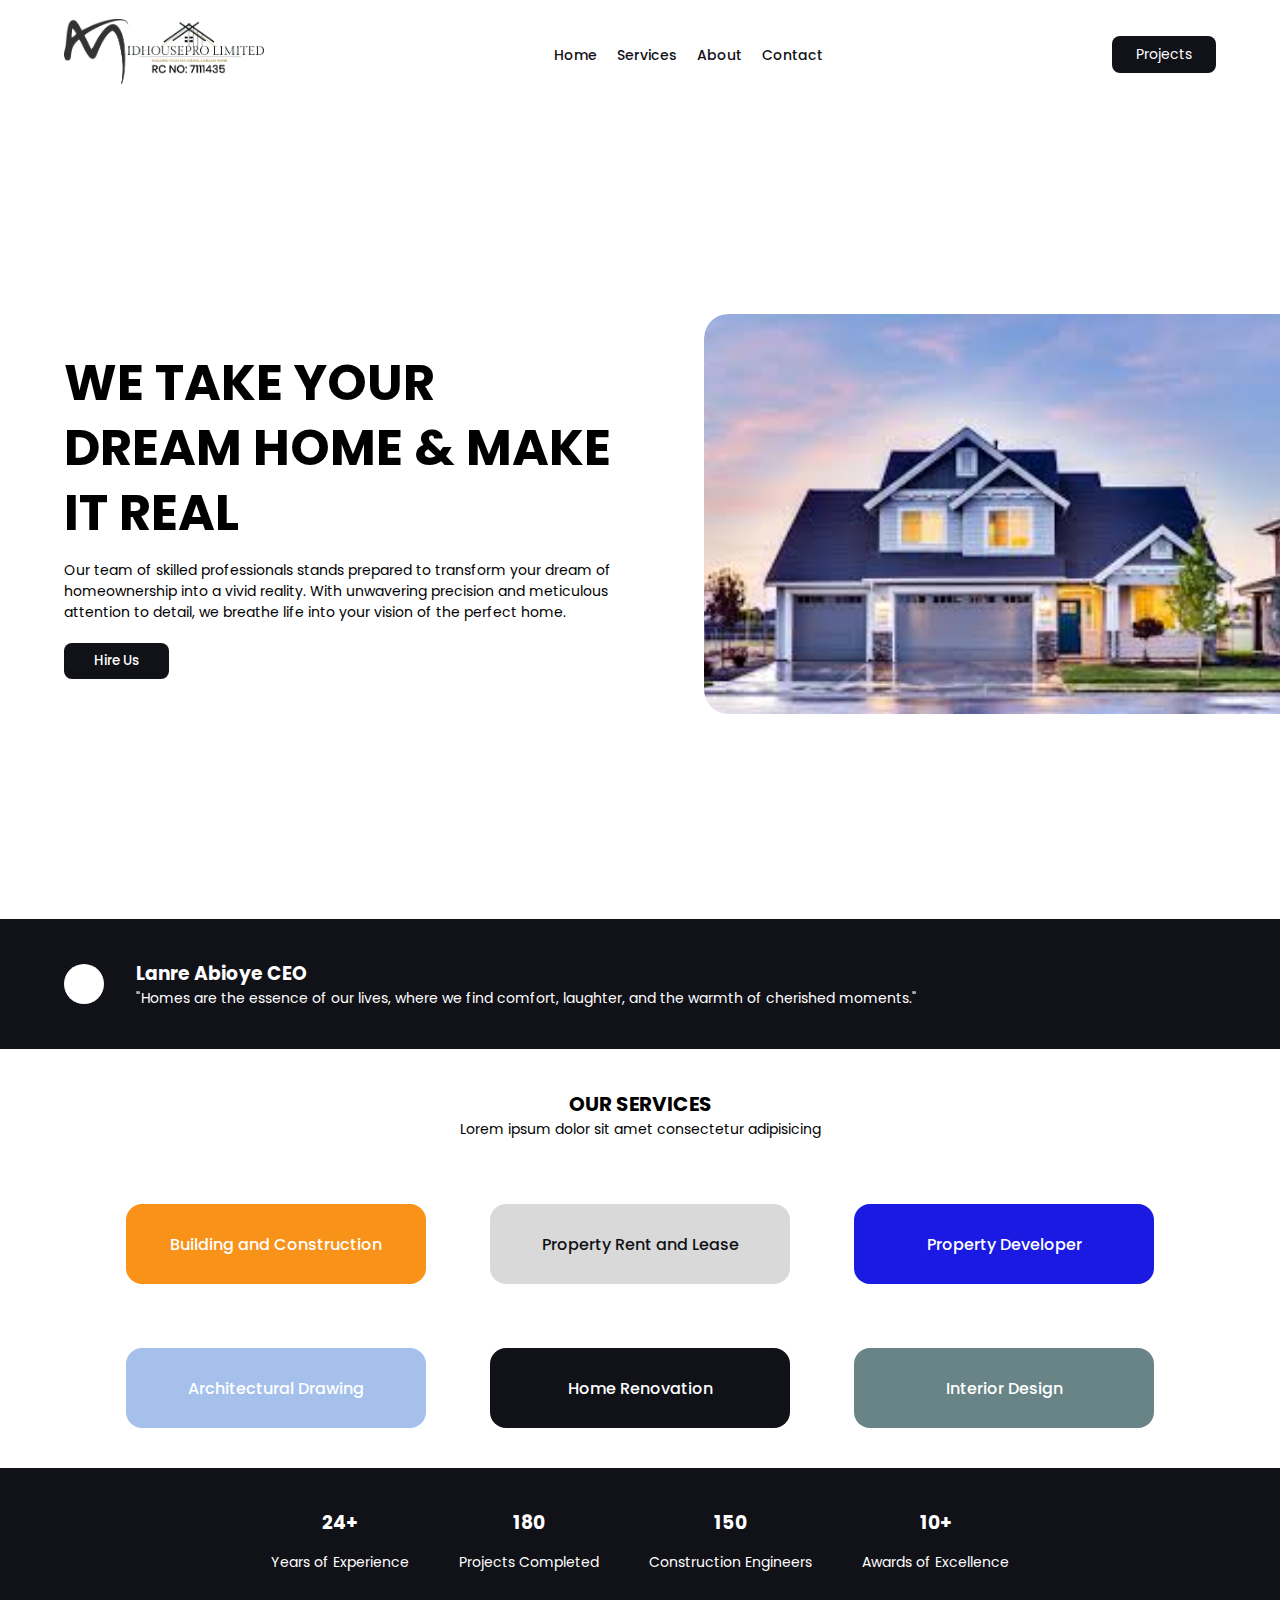
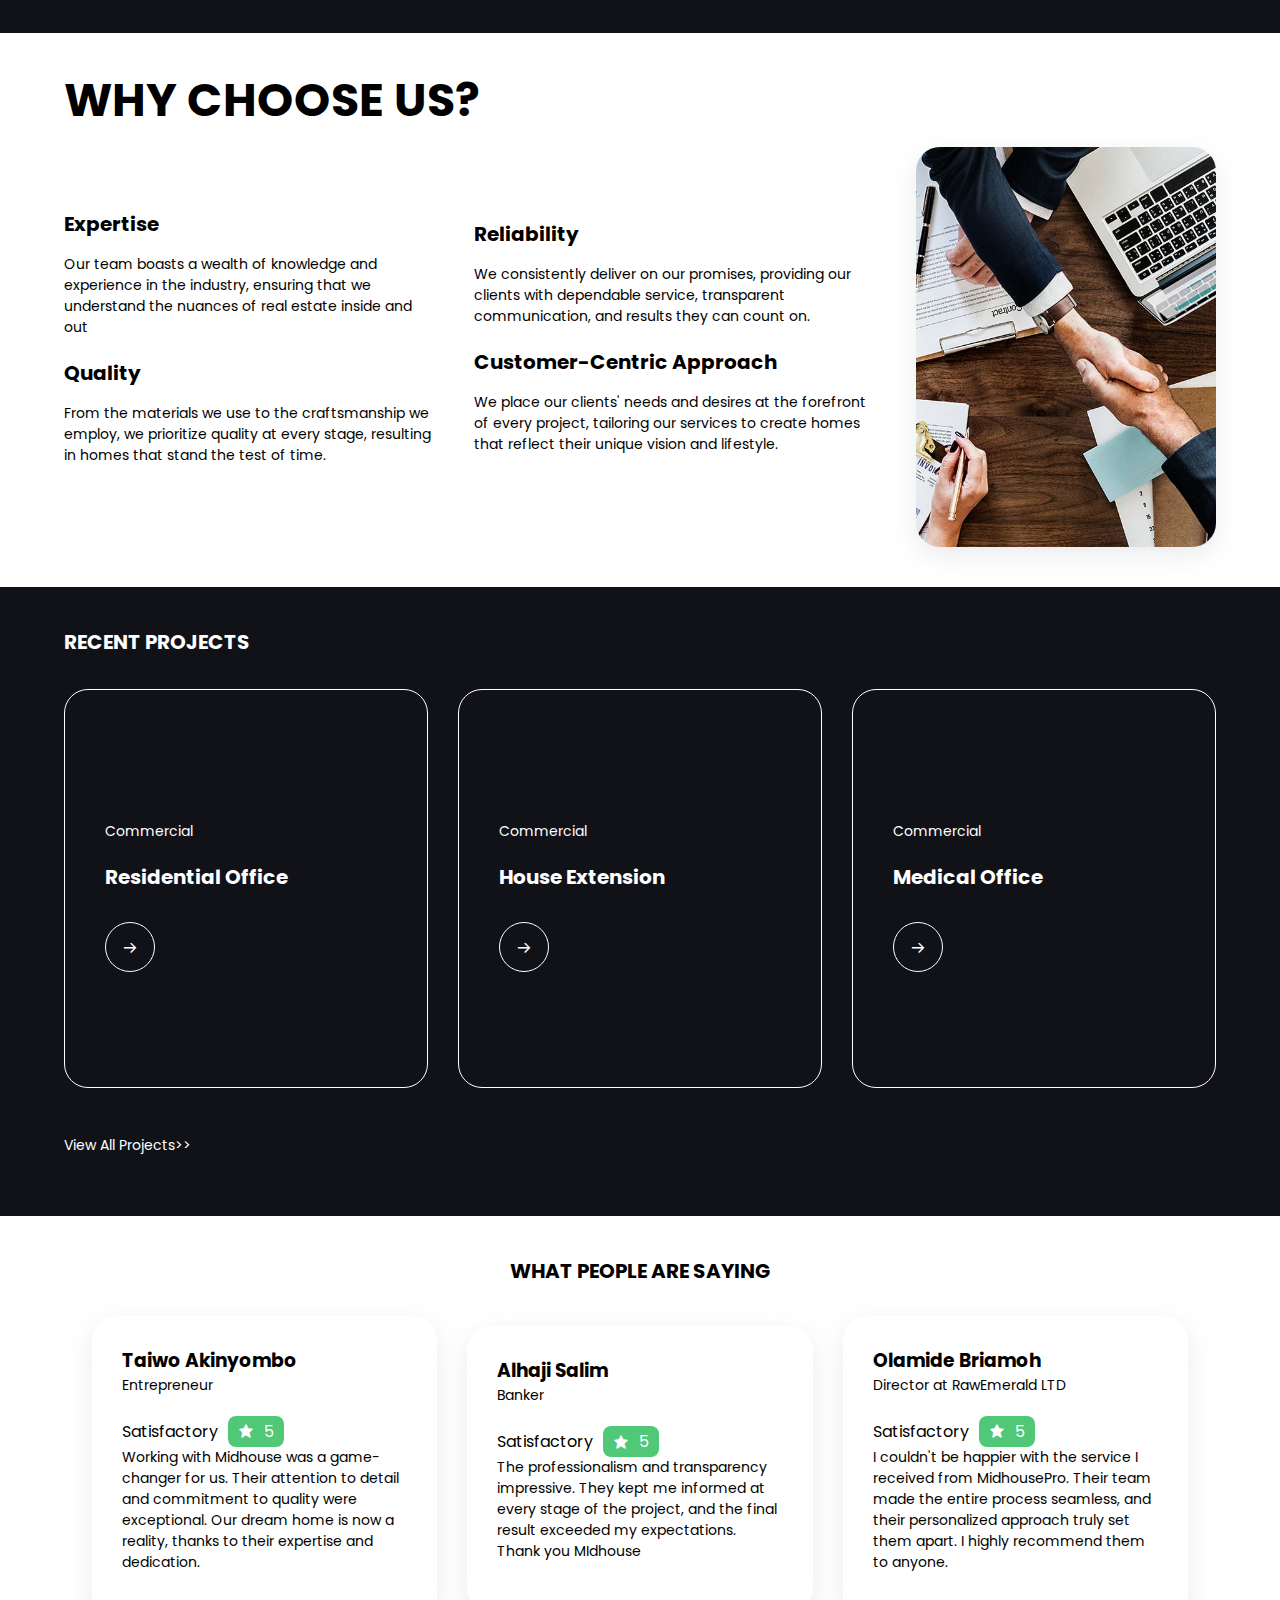
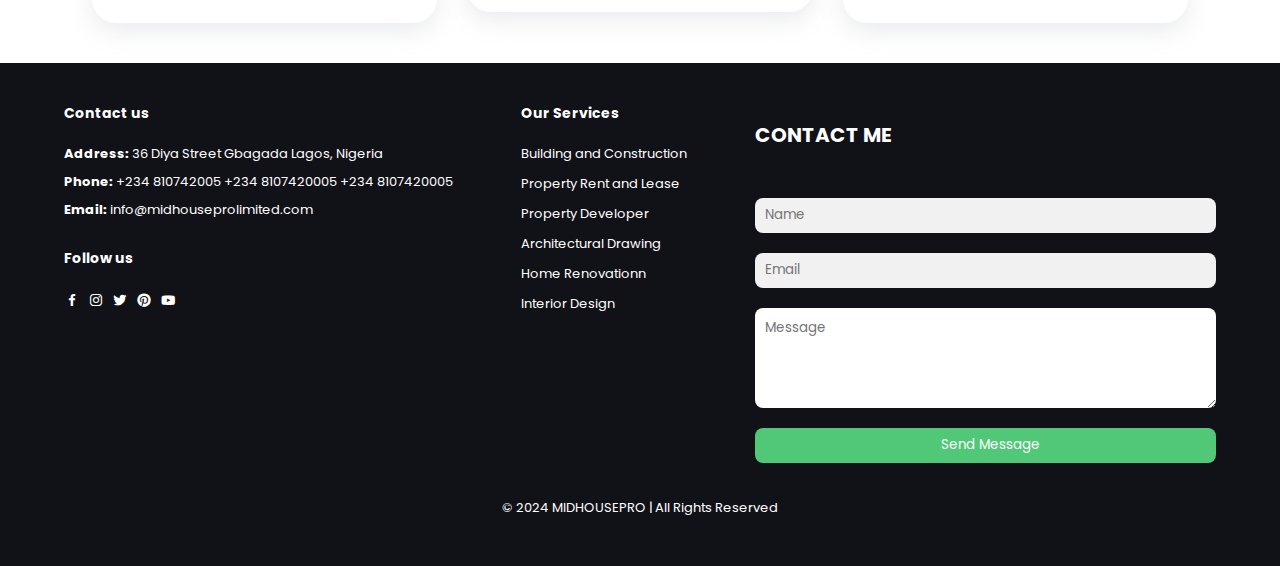
<file: index.html>
<!DOCTYPE html>
<html lang="en">
<head>
    <meta charset="UTF-8">
    <meta name="viewport" content="width=device-width, initial-scale=1.0">
    <title>Document</title>
    <link rel="stylesheet" href="style.css">
    <link href="https://unpkg.com/boxicons@2.1.4/css/boxicons.min.css" rel="stylesheet" />
</head>
<body>

    <!-- Navigation Bar -->
    <div class="navbar">
        <a href="#"><div class="logo"><img src="Logo.png" alt=""></div></a>
            <ul id="menu">
                <li><a class="active" href="#">Home</a></li>
                <li><a href="#our-services">Services</a></li>
                <li><a href="#about">About</a></li>
                <li><a href="#contact">Contact</a></li>
                <i id="close" class='bx bx-x'></i>
                <a href="projects.html" class="medium">Projects</a>
            </ul>
        <a href="projects.html" class="projects">Projects</a>
        <i id="bar" class='bx bx-menu'></i>
    </div>

    <!-- Hero Section -->
    <section class="hero">
        <div class="text-content">
            <h1>
                WE TAKE YOUR <br />
                DREAM HOME & MAKE IT REAL
            </h1>
            <p>
                Our team of skilled professionals stands prepared to transform your
                dream of homeownership into a vivid reality. With unwavering precision
                and meticulous attention to detail, we breathe life into your vision
                of the perfect home.
            </p>
            <button>Hire Us</button>
        </div>
        <div class="container">
            <div class="wrapper">
                <img src="images/images.jpeg" alt="">
                <img src="images/img1.jpg" alt="">
                <img src="images/images.jpeg" alt="">
                <img src="images/img1.jpg" alt="">
            </div>
        </div>
    </section>

    <!-- Quote Section -->
    <section class="quote section-p1">
        <div class="img"></div>

        <div class="text-content">
            <h3>Lanre Abioye CEO</h3>
            <p>
                "Homes are the essence of our lives, where we find comfort, laughter, and the warmth of cherished moments."
            </p>
        </div>
    </section>

    <!-- Our-services Section -->
    <section id="our-services" class="section-p1">
        <div class="content">
            <h4>OUR SERVICES</h4>
            <p>Lorem ipsum dolor sit amet consectetur adipisicing </p>
        </div>
        <div class="cont">
            <div style="background-color: #F99219;" class="serv1 box">Building and Construction</div>
            <div style="background-color: #D9D9D9; color: #111118;" class="serv2 box">Property Rent and Lease</div>
            <div style="background-color: #1A1AE2;" class="serv3 box">Property Developer</div>
            <div style="background-color: #A5C1EB;" class="serv4 box">Architectural Drawing</div>
            <div style="background-color: #111118;" class="serv5 box">Home Renovation</div>
            <div style="background-color: #698486;" class="serv6 box">Interior Design</div>
        </div>
    </section>

    <!-- Achievements Section -->
    <section class="achievements section-p1">
        <div class="cont">
            <h3>24+</h3>
            <p>Years of Experience</p>
        </div>
        <div class="cont">
            <h3>180</h3>
            <p>Projects Completed</p>
        </div>
        <div class="cont">
            <h3>150</h3>
            <p>Construction Engineers</p>
        </div>
        <div class="cont">
            <h3>10+</h3>
            <p>Awards of Excellence</p>
        </div>
    </section>

    <!-- Why Choose Us -->
    <section class="why-choose-us section-p1">
        <h2>WHY CHOOSE US?</h2>
        <div class="cont">
            <div class="container">
                <div class="content">
                    <h4>Expertise</h4>
                    <p>Our team boasts a wealth of knowledge and experience in the industry, ensuring that we understand the nuances of real estate inside and out</p>
                </div>
                <div class="content">
                    <h4>Quality</h4>
                    <p>From the materials we use to the craftsmanship we employ, we prioritize quality at every stage, resulting in homes that stand the test of time.</p>
                </div>
            </div>
            <div class="container">
                <div class="content">
                    <h4>Reliability</h4>
                    <p>We consistently deliver on our promises, providing our clients with dependable service, transparent communication, and results they can count on.</p>
                </div>
                <div class="content">
                    <h4>Customer-Centric Approach</h4>
                    <p>We place our clients' needs and desires at the forefront of every project, tailoring our services to create homes that reflect their unique vision and lifestyle.</p>
                </div>
            </div>
            <img src="images/img1.jpg" alt="">
        </div>
    </section>

    <!-- Recent Projects -->
    <section class="recent-projects section-p1">
        <h4>RECENT PROJECTS</h4>
        <div class="cont">
            <div class="project">
                <p>Commercial</p>
                <h4>Residential Office</h4>
                <div class="direct">
                    <a href="projects.html"><i class="bx bx-arrow-back"></i></a>
                </div>
            </div>
            <div class="project">
                <p>Commercial</p>
                <h4>House Extension</h4>
                <div class="direct">
                    <a href="projects.html"><i class="bx bx-arrow-back"></i></a>
                </div>
            </div>
            <div class="project">
                <p>Commercial</p>
                <h4>Medical Office</h4>
                <div class="direct">
                    <a href="projects.html"><i class="bx bx-arrow-back"></i></a>
                </div>
            </div>
        </div>
    <a href="projects.html"><p>View All Projects>></p></a>
    </section>

    <!-- Reviews -->
    <section class="reviews section-p1">
        <h4>WHAT PEOPLE ARE SAYING</h4>
        <div class="cont">
            <div class="profile-details">
                <div class="image"></div>
                <div class="name">
                    <h3>Taiwo Akinyombo</h3>
                    <p>Entrepreneur</p>
                </div>
                <div class="ratings">
                    Satisfactory 
                    <div class="rate"><i class='bx bxs-star' ></i>5</div>
                </div>
            <div class="comments">
                <p>
                    Working with Midhouse was a game-changer for us. Their attention to
                    detail and commitment to quality were exceptional. Our dream home is
                    now a reality, thanks to their expertise and dedication.
                </p>
            </div>
        </div>
            <div class="profile-details">
                <div class="image"></div>
                <div class="name">
                    <h3>Alhaji Salim</h3>
                    <p>Banker</p>
                </div>
                <div class="ratings">
                    Satisfactory 
                    <div class="rate"><i class='bx bxs-star' ></i>5</div>
                </div>

            <div class="comments">
                <p>
                    The professionalism and transparency impressive. They kept me informed at every stage of the project, and the final result exceeded my expectations.
                    Thank you MIdhouse
                </p>
            </div>
        </div>
            <div class="profile-details">
                <div class="image"></div>
                <div class="name">
                    <h3>Olamide Briamoh</h3>
                    <p>Director at RawEmerald LTD</p>
                </div>
                <div class="ratings">
                    Satisfactory 
                    <div class="rate"><i class='bx bxs-star' ></i>5</div>
                </div>

            <div class="comments">
                <p>
                    I couldn't be happier with the service I received from MidhousePro. Their team made the entire process seamless, and their personalized approach truly set them apart. I highly recommend them to anyone.
                </p>
            </div>
        </div>
        </div>
    </section>

    <!-- Footer -->
    <footer class="section-p1">
        <div class="col">
            <!-- <img src="logo.png" class="f-logo" style="height: 100px;" alt=""> -->
            <h4>Contact us</h4>
            <p><strong>Address: </strong>36 Diya Street Gbagada
                Lagos, Nigeria</p>
            <p><strong>Phone: </strong>+234 810742005 +234 8107420005 +234 8107420005</p>
            <p><strong>Email: </strong>info@midhouseprolimited.com</p>
            <div class="follow">
                <h4>Follow us</h4>
                <div class="icon">
                    <i class='bx bxl-facebook'></i>
                    <i class='bx bxl-instagram'></i>
                    <i class='bx bxl-twitter'></i>
                    <i class='bx bxl-pinterest'></i>
                    <i class='bx bxl-youtube'></i>
                </div>
            </div>
        </div>

        <div class="col">
            <h4>Our Services</h4>
            <a href="#">Building and Construction</a>
            <a href="#">Property Rent and Lease</a>
            <a href="#">Property Developer</a>
            <a href="#">Architectural Drawing</a>
            <a href="#">Home Renovationn</a>
            <a href="#">Interior Design</a>
        </div>

        <div id="contact">
            <form action="">
                <h1>CONTACT ME</h1>
                <input type="text" name="" id="name" placeholder="Name">
                <input type="email" name="" id="email" placeholder="Email">
                <textarea placeholder="Message" class="message"></textarea>
                <input type="submit" value="Send Message" class="send">
            </form>
        </div>

        <div class="copyright">
            <p>&copy; 2024 MIDHOUSEPRO | All Rights Reserved</p>
        </div>
    </footer>






    <script src="index.js"></script>
</body>
</html>
</file>
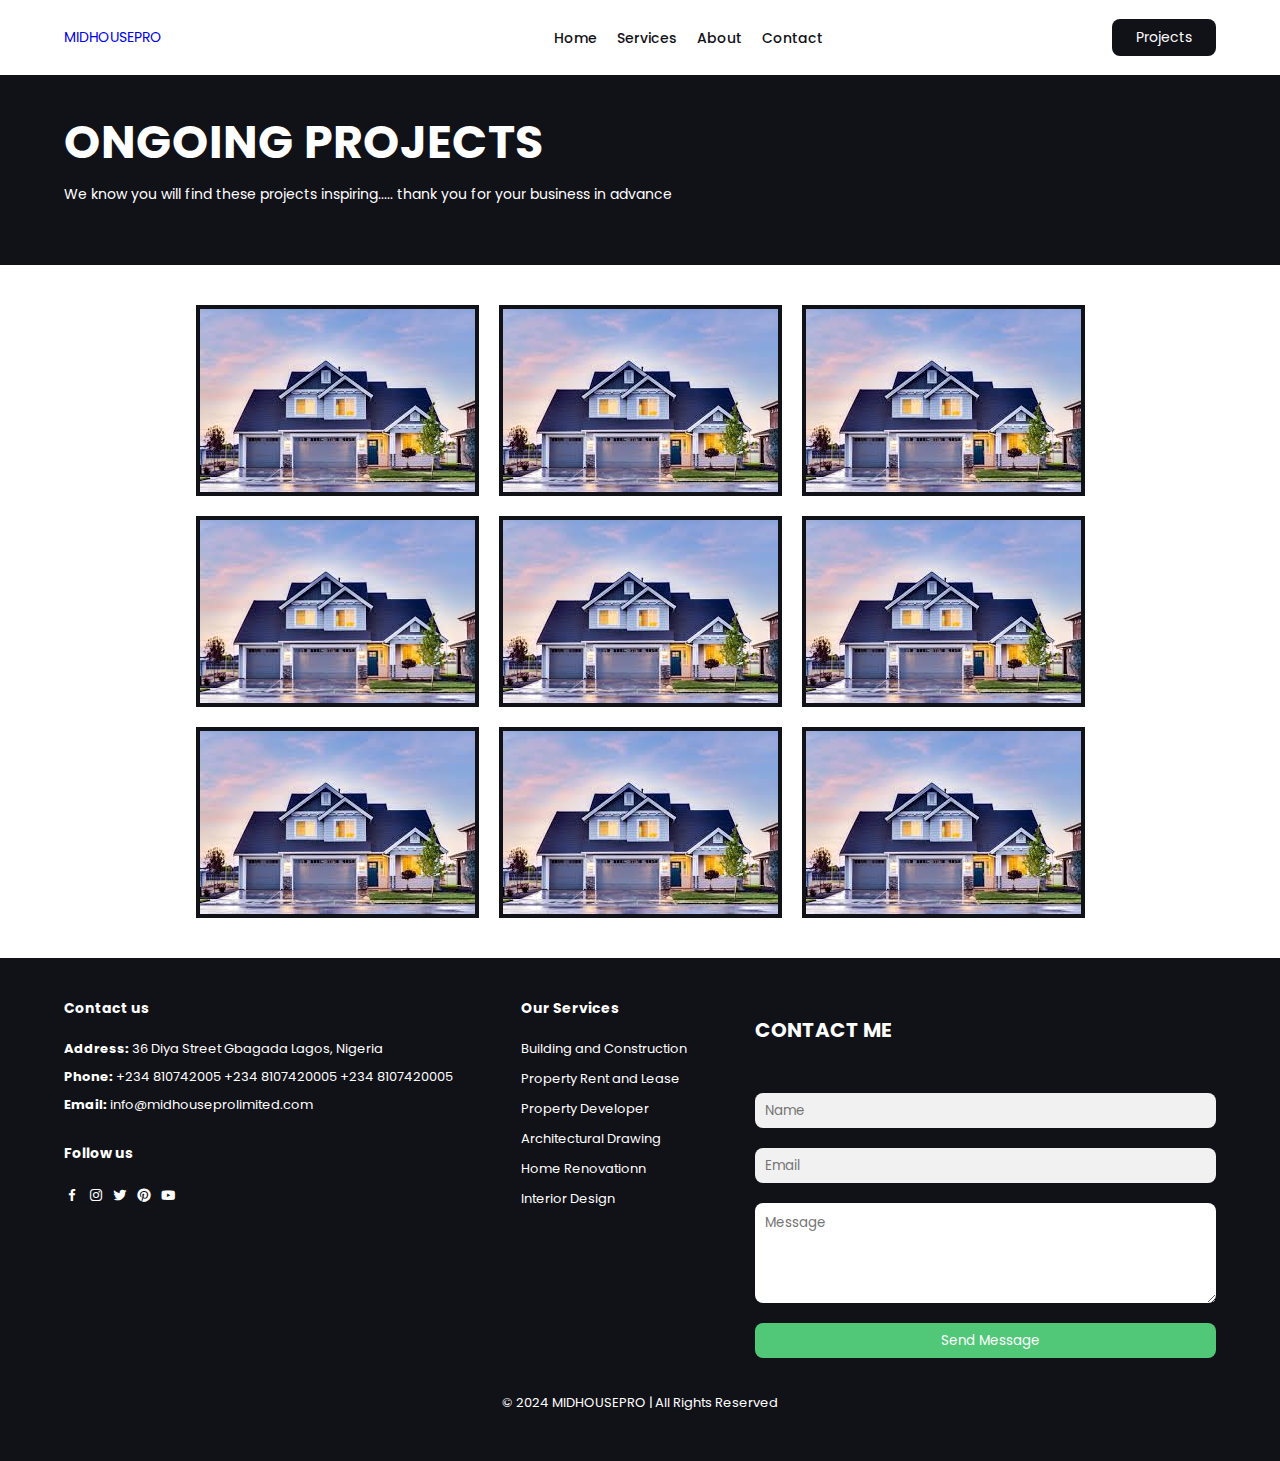
<file: projects.html>
<!DOCTYPE html>
<html lang="en">
<head>
    <meta charset="UTF-8">
    <meta name="viewport" content="width=device-width, initial-scale=1.0">
    <title>Document</title>
    <link rel="stylesheet" href="style.css">
    <link href="https://unpkg.com/boxicons@2.1.4/css/boxicons.min.css" rel="stylesheet" />
</head>
<body>

    <!-- Navigation Bar -->
    <div class="navbar">
        <a href="index.html"><div class="logo">MIDHOUSEPRO</div></a>
            <ul id="menu">
                <li><a class="active" href="index.html">Home</a></li>
                <li><a href="#our-services">Services</a></li>
                <li><a href="#about">About</a></li>
                <li><a href="#contact">Contact</a></li>
                <i id="close" class='bx bx-x'></i>
                <a href="projects.html" class="medium">Projects</a>
            </ul>
        <a href="projects.html" class="projects">Projects</a>
        <i id="bar" class='bx bx-menu'></i>
    </div>

    <!-- Projects -->
    <div class="project-message section-p1">
        <h2>ONGOING PROJECTS</h2>
        <P>We know you will find these projects inspiring..... thank you for your business in advance</P>
    </div>

    <div class="showcase section-p1">
        <img src="images/images.jpeg" alt="">
        <img src="images/images.jpeg" alt="">
        <img src="images/images.jpeg" alt="">
        <img src="images/images.jpeg" alt="">
        <img src="images/images.jpeg" alt="">
        <img src="images/images.jpeg" alt="">
        <img src="images/images.jpeg" alt="">
        <img src="images/images.jpeg" alt="">
        <img src="images/images.jpeg" alt="">
    </div>


    <!-- Footer -->
    <footer class="section-p1">
        <div class="col">
            <!-- <img src="logo.png" class="f-logo" style="height: 100px;" alt=""> -->
            <h4>Contact us</h4>
            <p><strong>Address: </strong>36 Diya Street Gbagada
                Lagos, Nigeria</p>
            <p><strong>Phone: </strong>+234 810742005 +234 8107420005 +234 8107420005</p>
            <p><strong>Email: </strong>info@midhouseprolimited.com</p>
            <div class="follow">
                <h4>Follow us</h4>
                <div class="icon">
                    <i class='bx bxl-facebook'></i>
                    <i class='bx bxl-instagram'></i>
                    <i class='bx bxl-twitter'></i>
                    <i class='bx bxl-pinterest'></i>
                    <i class='bx bxl-youtube'></i>
                </div>
            </div>
        </div>

        <div class="col">
            <h4>Our Services</h4>
            <a href="#">Building and Construction</a>
            <a href="#">Property Rent and Lease</a>
            <a href="#">Property Developer</a>
            <a href="#">Architectural Drawing</a>
            <a href="#">Home Renovationn</a>
            <a href="#">Interior Design</a>
        </div>

        <div id="contact">
            <form action="">
                <h1>CONTACT ME</h1>
                <input type="text" name="" id="name" placeholder="Name">
                <input type="email" name="" id="email" placeholder="Email">
                <textarea placeholder="Message" class="message"></textarea>
                <input type="submit" value="Send Message" class="send">
            </form>
        </div>

        <div class="copyright">
            <p>&copy; 2024 MIDHOUSEPRO | All Rights Reserved</p>
        </div>
    </footer>


    <script src="index.js"></script>
</body>
</html>
</file>
<file: style.css>
@import url('https://fonts.googleapis.com/css2?family=Poppins:ital,wght@0,100;0,200;0,300;0,400;0,500;0,600;0,700;0,800;0,900;1,100;1,200;1,300;1,400;1,500;1,600;1,700;1,800;1,900&display=swap');

* {
    padding: 0;
    margin: 0;
    box-sizing: border-box;
    font-family: "Poppins", sans-serif;
    scroll-behavior: smooth;
}

h1 {
    font-size: 50px;
    line-height: 65px;
}

h2 {
    font-size: 46px;
    line-height: 54px;
}

h4 {
    font-size: 20px;
}

h6 {
    font-weight: 700;
    font-size: 12px;
}

p {
    margin: 15px 0 20px 0;
    font-size: 14px;
}

a {
    text-decoration: none;
}

.section-p1 {
    padding: 40px 5%;
}

.section-m1 {
    margin: 40px 0;
}

body {
    width: 100%;
}

/* Navigation Bar */
.navbar {
    position: sticky;
    top: 0;
    left: 0;
    width: 100%;
    display: flex;
    align-items: center;
    justify-content: space-between;
    background-color: #fff;
    z-index: 1000;
    padding: 1.5% 5%;
}

.navbar .logo {
    width: 200px;
}
.navbar img {
    width: 100%;
}

.navbar #menu {
    display: flex;
    gap: 20px;
    list-style-type: none;
}

.navbar a {
    font-size: 14px;
}

.navbar #menu a {
    color: #111118;
    font-weight: 500;
}

.medium {
    display: none;
}

.navbar .projects {
    padding: 8px 24px;
    border-radius: 8px;
    border: none;
    background: #111118;
    cursor: pointer;
    color: #fff;
}

.navbar #bar {
    display: none;
    color: #111118;
    font-size: 30px;
}

.navbar #close {
    display: none;
    color: white;
    font-size: 30px;
}

/* Hero Section */

.hero {
    height: 90vh;
    display: flex;
    align-items: center;
    justify-content: space-between;
}

.hero .text-content {
    margin-left: 5%;
    width: 45%;
}

.hero .text-content button {
    padding: 8px 30px;
    border-radius: 8px;
    border: none;
    background: #111118;
    font-weight: 500;
    cursor: pointer;
    color: #fff;
}

.hero .container {
    width: 45%;
    height: 400px;
    overflow: hidden;
    border-radius: 24px 0 0 24px;
}

.hero .container .wrapper {
    width: 100%;
    height: 100%;
    display: flex;
    animation: slide 16s infinite;
}

@keyframes slide {
    0% {
        transform: translateX(0);
    }
    25% {
        transform: translateX(0);
    }
    30% {
        transform: translateX(-100%);
    }
    50% {
        transform: translateX(-100%);
    }
    55% {
        transform: translateX(-200%);
    }
    75% {
        transform: translateX(-200%);
    }
    80% {
        transform: translateX(-300%);
    }
    100% {
        transform: translateX(-300%);
    }
}

.hero .container img {
    border-radius: 24px 0 0 24px;
    width: 100%;
    height: 100%;
    object-fit: cover;
}

/* Quotes */
.quote {
    background-color: #111118;
    color: #fff;
    display: flex;
    align-items: center;
    gap: 2rem;
}

.quote .img {
    height: 40px;
    width: 40px;
    border-radius: 50%;
    background-color: white;
}

.quote .text-content p{
    margin: 0;
}

/* Our Services*/

#our-services {
    display: flex;
    flex-direction: column;
    align-items: center;
    gap: 4rem;
}

#our-services .content{
    text-align: center;
}

#our-services .content p {
    margin: 0;
}

#our-services .cont {
    align-items: center;
    justify-content: center;
    display: flex;
    flex-wrap: wrap;
    gap: 4rem;
}

.cont .box {
    display: flex;
    align-items: center;
    justify-content: center;
    height: 80px;
    width: 300px;
    background-color: #111118;
    color: white;
    border-radius: 16px;
    font-weight: 500;
}

/* Achievements */


.achievements {
    display: flex;
    flex-wrap: wrap;
    align-items: center;
    justify-content: center;
    gap: 50px;
    background-color: #111118;
    color: #fff;
}

.achievements .cont {
    display: flex;
    flex-direction: column;
    align-items: center;
}

/* Why Choose Us */
.why-choose-us {
    display: flex;
    align-items: start;
    flex-direction: column;
    gap: 20px;
}

.why-choose-us .cont {
    align-items: center;
    display: flex;
    gap: 40px;
}

.why-choose-us img {
    height: 400px;
    width: 300px;
    object-fit: cover;
    border-radius: 24px;
    box-shadow: rgba(149, 157, 165, 0.2) 0px 8px 24px;
}

/* Recent Projects */

.recent-projects {
    background-color: #111118;
    color: #fff;
    display: flex;
    gap: 2rem;
    flex-direction: column;
}

.recent-projects .cont {
    display: flex;
    align-items: center;
    overflow-x: scroll;
    gap: 30px;
    justify-content: space-between;
}

.recent-projects .cont::-webkit-scrollbar {
    display: none;
}

.recent-projects .project {
    width: 33.3%;
    min-width: 250px;
    border: 1px solid #fff;
    border-radius: 24px;
    padding: 10% 40px;
}

.recent-projects .direct {
    border: 1px solid #fff;
    height: 50px;
    width: 50px;
    border-radius: 50%;
    margin-top: 30px;
    display: flex;
    align-items: center;
    justify-content: center;
    rotate: 180deg;
}

.recent-projects a {
    color: #fff;
}

/* Reviews */

.reviews {
    display: flex;
    align-items: center;
    flex-direction: column;
    gap: 30px;
}

.reviews .cont {
    display: flex;
    align-items: center;
    justify-content: center;
    flex-wrap: wrap;
    gap: 30px;
}

.reviews .profile-details {
    width: 30%;
    min-width: 260px;
    border-radius: 24px;
    padding: 30px;
    box-shadow: rgba(149, 157, 165, 0.2) 0px 8px 24px;
}

.reviews .profile-details p {
    margin: 0 0 20px 0;
}

.ratings {
    display: flex;
    gap: 10px;
    align-items: center;
}

.rate {
    display: flex;
    align-items: center;
    gap: 10px;
    background-color: #50C878;
    padding: 3px 10px;
    border-radius: 8px;
    color: #fff;
}


/* Footer */

footer {
    background-color: #111118;
    color: #fff;
    flex-wrap: wrap;
    display: flex;
    justify-content: space-between;
    gap: 5px;
}

footer .col {
    display: flex;
    align-items: flex-start;
    flex-direction: column;
    margin-bottom: 20px;
}

footer h4 {
    font-size: 14px;
    padding-bottom: 20px;
}

footer p {
    font-size: 13px;
    margin: 0 0 8px 0;
}

footer a {
    font-size: 13px;
    text-decoration: none;
    color: #fff;
    margin-bottom: 10px;
}

footer .follow {
    margin-top: 20px;
}

footer .follow i{
    color: #fff;
    padding-right: 4px;
    cursor: pointer;
}

footer .follow i:hover,
footer a:hover{
    color: #50C878;
}

#contact {
    width: 40%;
    display: flex;
    align-items: center;
    justify-content: space-between;
    margin-bottom: 20px;
}


#contact h1{
    font-size: 20px;
    margin-bottom: 20px;
}

#contact form {
    width: 100%;
    display: flex;
    flex-direction: column;
}

#contact form input {
    background-color: #f1f1f1;
    border: none;
    padding: 0 0 0 10px;
    width: 100%;
    height: 35px;
    margin: 10px 0;
    border-radius: 8px;
    outline: none;
}

#contact form .message {
    border: none;
    padding: 10px 0 0 10px;
    height: 100px;
    margin: 10px 0;
    border-radius: 8px;
    outline: none;
}

#contact form .send {
    color: #fff;
    background-color: #50C878;
}

footer .copyright {
    width: 100%;
    text-align: center;
}

/* Projects Page */
.project-message {
    background: #111118;
    color: #fff;
}

.showcase {
    display: flex;
    justify-content: center;
    flex-wrap: wrap;
    gap: 20px;
}

.showcase img {
    border: 4px solid #111118;
}


/* Mobile Devices */
@media (max-width: 1024px) {
    .why-choose-us img {
        display: none;
    }
}

@media (max-width: 768px) {
    h1 {
        font-size: 45px;
        line-height: 55px;
    }

    /* Navigation Bar */
    .navbar #menu {
        position: fixed;
        top: 0;
        right: -100%;
        width: 100%;
        height: 100vh;
        display: flex;
        flex-direction: column;
        align-items: start;
        justify-content: start;
        padding: 80px 30px;
        background: #111118;
        box-shadow: 0 40px 60px rgba(0, 0, 0, 0,15);
        transition: all 0.3s ease;
    }

    .navbar #menu.active {
        right: 0;
    }

    .navbar #bar {
        display: flex;
    }
    .navbar #close {
        position: absolute;
        top: 30px;
        display: flex;
    }

    .navbar #menu a {
        color: #fff;
    }

    .navbar .projects {
        display: none;
    }

    .medium {
        display: block;
    }



    /* Quote */

    .quote .img {
        display: none;
    }

    /* Our Services */

    #our-services .cont {
        gap: 2rem;
    }

    #our-services {
        gap: 3rem;
    }

    /* Why choose Us */
    .why-choose-us {
        gap: 3rem;
    }
    
    .why-choose-us img {
        display: none;
    }

    /* Footer */
    #contact {
        width: 100%;
    }

    .reviews .profile-details {
        width: 100%;
    }
    
}

@media (max-width: 640px) {
    .navbar {
        padding: 3% 5%;
    }

    .navbar .logo {
        width: 100px;
    }

    h1 {
        font-size: 30px;
        line-height: 35px;
    }

    .hero {
        height: auto;
        margin: 10% 5%;
    }

    .hero .container {
        display: none;
    }

    .hero .text-content {
        text-align: center;
        display: flex;
        align-items: center;
        flex-direction: column;
        width: 100%;
        margin: 0;
    }


    /* Quote */

    .quote .img {
        display: none;
    }

    /* Our Services */

    #our-services .cont {
        gap: 2rem;
    }

    #our-services {
        gap: 3rem;
    }

    /* Why choose Us */
    .why-choose-us {
        gap: 3rem;
    }
    
    .why-choose-us img {
        display: none;
    }

    .why-choose-us .cont {
        flex-direction: column;
        gap: 10px;
    }

    /* Footer */
    #contact {
        width: 100%;
    }

    .reviews .profile-details {
        width: 100%;
    }

    .showcase img {
        width: 100%;
    }
    
}
</file>
